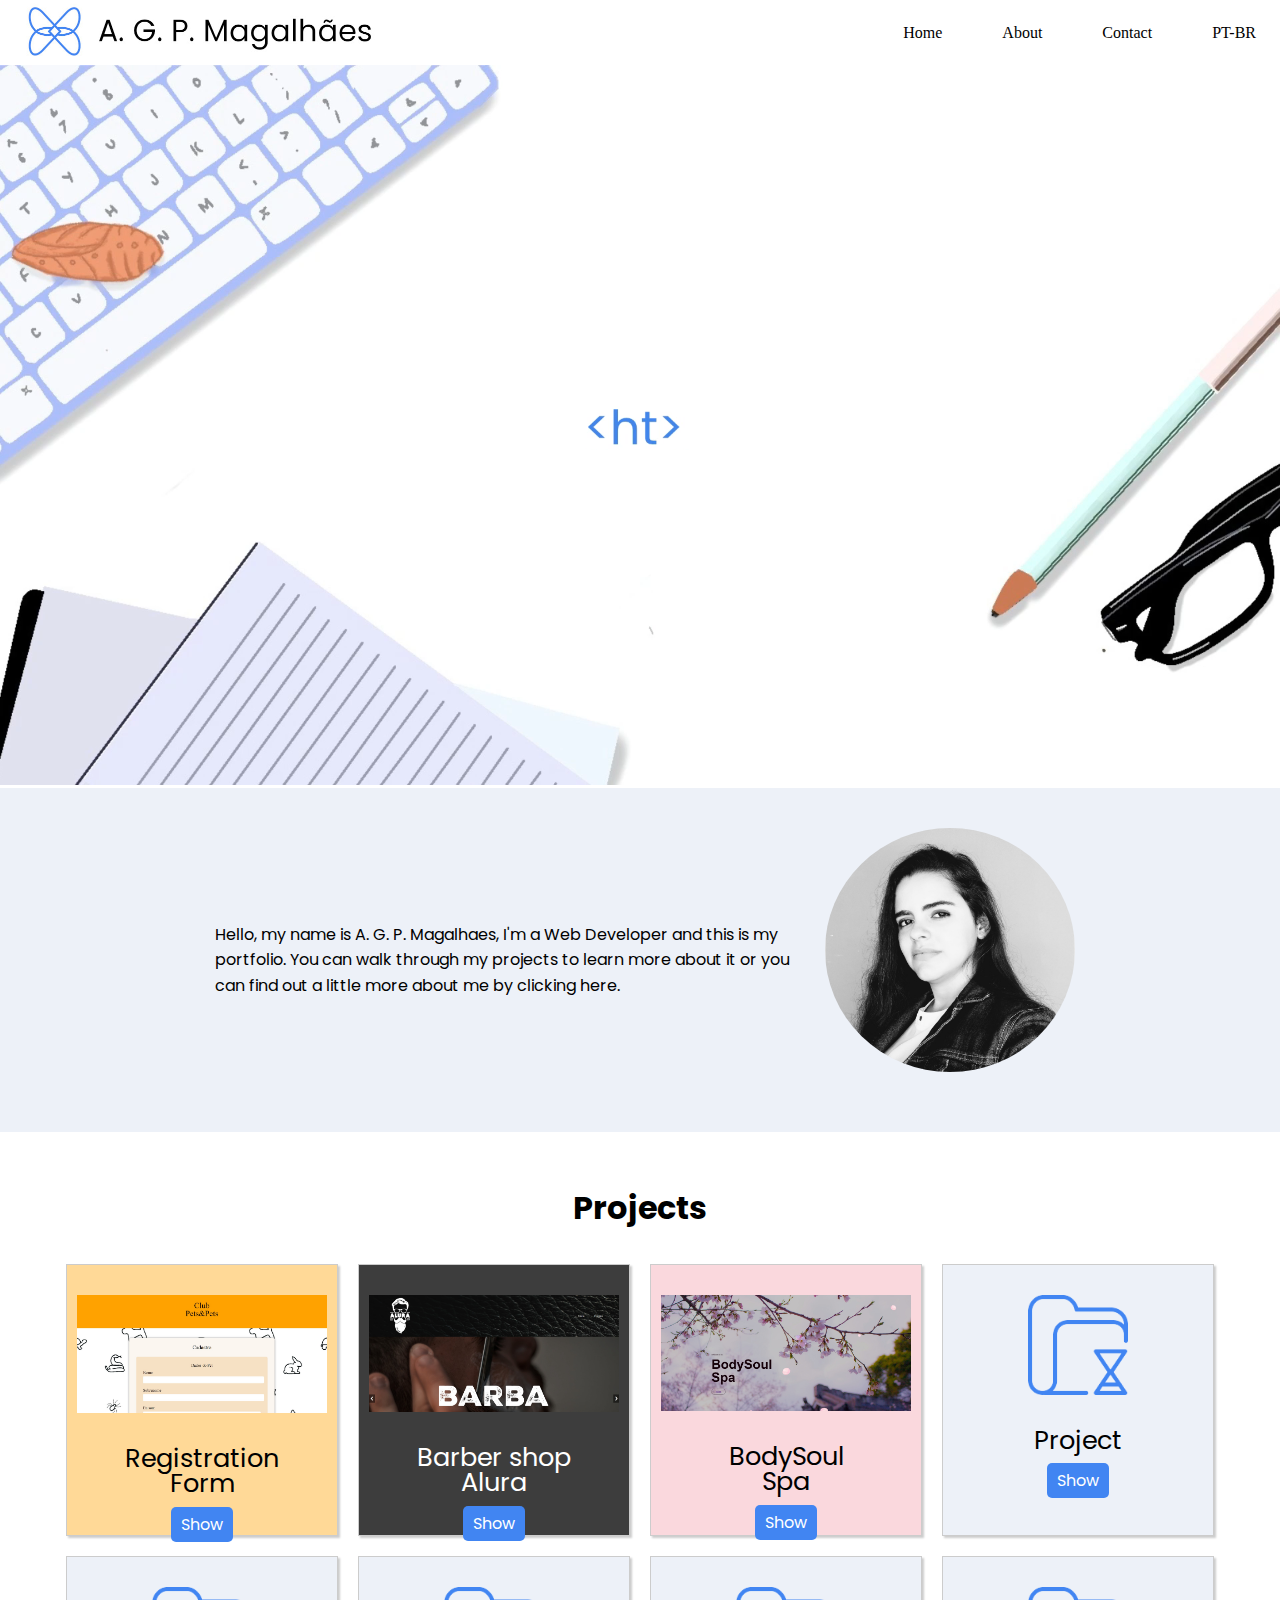
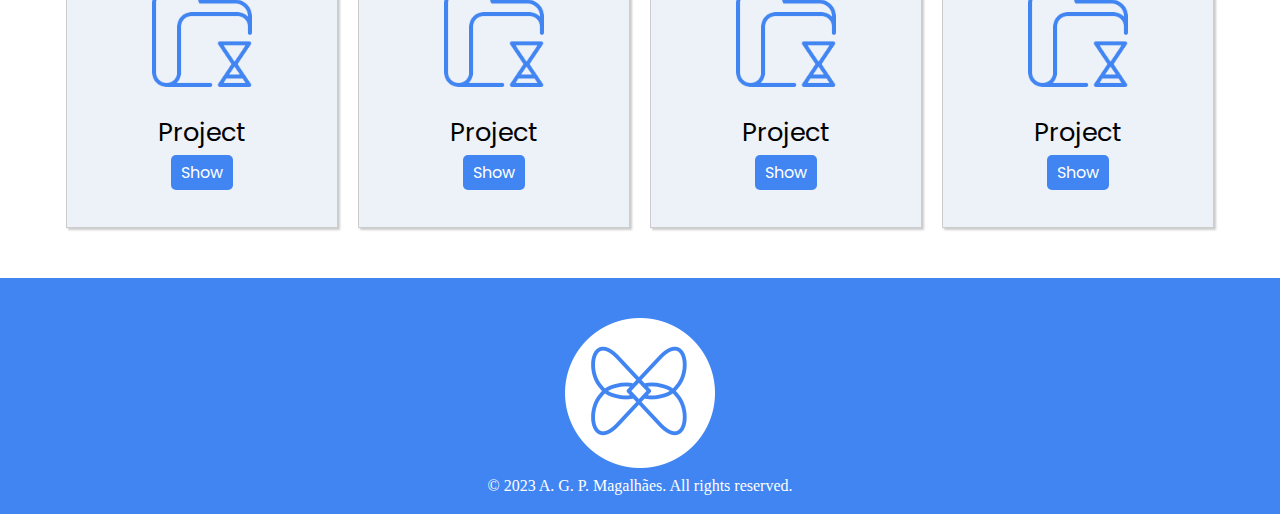
<file: index.html>
<!DOCTYPE html>
<html lang="en">
<head>
    <meta charset="UTF-8">
    <meta http-equiv="X-UA-Compatible" content="IE=edge">
    <meta name="viewport" content="width=device-width, initial-scale=1.0">
    <title>A. G. P. Magalhaes</title>
    <link rel="stylesheet" href="reset.css">
    <link rel="stylesheet" href="style.css">
    <link rel="preconnect" href="https://fonts.googleapis.com">
    <link rel="preconnect" href="https://fonts.gstatic.com" crossorigin>
    <link href="https://fonts.googleapis.com/css2?family=Poppins&display=swap" rel="stylesheet">
</head>
<body>

    <header>
        <nav class="navbar">

            <a href="index.html"><img src="logo_mais_nome.jpg" alt="logo showing a blue butterfly." class="nav-branding"></a>

            <ul class="nav-menu">
                <li class="nav-item">
                    <a href="index.html" class="nav-link">Home</a>
                </li>
                <li class="nav-item">
                    <a href="about.html" class="nav-link">About</a>
                </li>
                <li class="nav-item">
                    <a href="contact.html" class="nav-link">Contact</a>
                </li>
                <li class="nav-item">
                    <a href="inicio.html" class="nav-link">PT-BR</a>
                </li>
            </ul>

            <div class="hamburger">
                <span class="bar"></span>
                <span class="bar"></span>
                <span class="bar"></span>
            </div>

        </nav>
    </header>

    <section>
        <video autoplay muted class="banner">
            <source src="logo_video.mp4" type="video/mp4">
        </video>
    </section>

    <section class="presentation">

        <p>Hello, my name is A. G. P. Magalhaes, I'm a Web Developer and this is my portfolio. You can walk through my projects to learn more about it or you can find out a little more about me by <a href="">clicking here</a>.</p>
        <img src="foto_perfil.jpg" alt="a photograph of A. G. P. Magalhaes, a latin girl with a long black hair, white skin">

    </section>

    <main>

        <h2>Projects</h2>

        <div class="projects">
            <ul class="projects-list">
                <li class="item" id="formCad-caixa">
                    <img src="petsepets.jpg" alt="project thumbnail" id="formCad">
                    <h3>Registration<br>Form</h3>
                    <button><a href="formCadEn.html">Show</a></button>
                </li>
                <li class="item" id="barbearia-caixa">
                    <img src="miniatura-barbearia.jpg" alt="project thumbnail" id="barbearia">
                    <h3>Barber shop<br>Alura</h3>
                    <button><a href="barbearia.html">Show</a></button>
                </li>
                <li class="item" id="bodysoul-caixa">
                    <img src="miniatura-BodySoul.jpg" alt="project thumbnail" id="bodysoul">
                    <h3>BodySoul <br> Spa</h3>
                    <button><a href="bodysoulEN.html">Show</a></button>
                </li>
                <li class="item">
                    <img src="icon_folderblue.png" alt="a blue folder">
                    <h3>Project</h3>
                    <button>Show</button>
                </li>
                <li class="item">
                    <img src="icon_folderblue.png" alt="a blue folder">
                    <h3>Project</h3>
                    <button>Show</button>
                </li>
                <li class="item">
                    <img src="icon_folderblue.png" alt="a blue folder">
                    <h3>Project</h3>
                    <button>Show</button>
                </li>
                <li class="item">
                    <img src="icon_folderblue.png" alt="a blue folder">
                    <h3>Project</h3>
                    <button>Show</button>
                </li>
                <li class="item">
                    <img src="icon_folderblue.png" alt="a blue folder">
                    <h3>Project</h3>
                    <button>Show</button>
                </li>
            </ul>

        </div>

    </main>

    <footer>
        <img src="Logo web_pequeno.png" alt="a blue butterfly" id="logo-footer">
        <p>&copy; 2023 A. G. P. Magalhães. All rights reserved.</p>
    </footer>

</body>

<script src="script.js"></script>

</html>
</file>
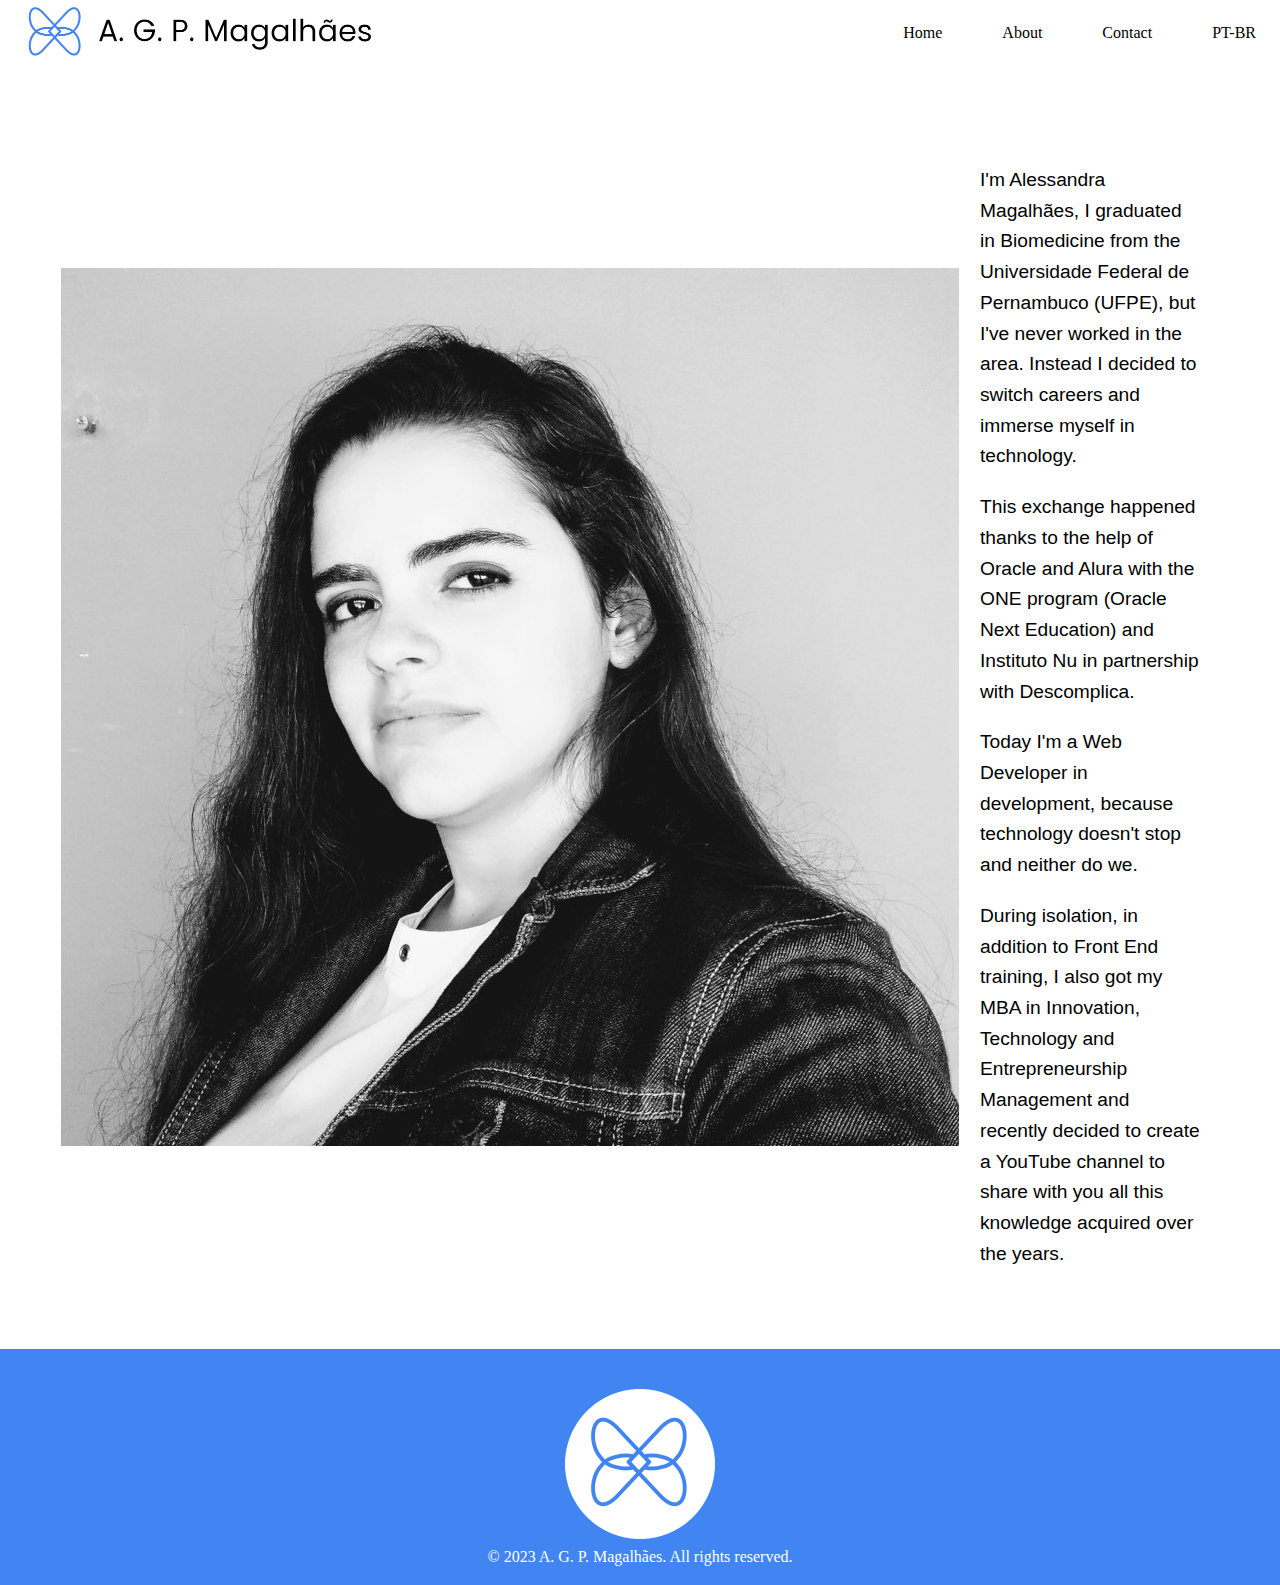
<file: about.html>
<!DOCTYPE html>
<html lang="en">
<head>
    <meta charset="UTF-8">
    <meta http-equiv="X-UA-Compatible" content="IE=edge">
    <meta name="viewport" content="width=device-width, initial-scale=1.0">
    <title>A. G. P. Magalhaes</title>
    <link rel="stylesheet" href="reset.css">
    <link rel="stylesheet" href="style.css">
</head>
<body>

    <header>
        <nav class="navbar">

            <a href="index.html"><img src="logo_mais_nome.jpg" alt="logo showing a blue butterfly." class="nav-branding"></a>

            <ul class="nav-menu">
                <li class="nav-item">
                    <a href="index.html" class="nav-link">Home</a>
                </li>
                <li class="nav-item">
                    <a href="about.html" class="nav-link">About</a>
                </li>
                <li class="nav-item">
                    <a href="contact.html" class="nav-link">Contact</a>
                </li>
                <li class="nav-item">
                    <a href="inicio.html" class="nav-link">PT-BR</a>
                </li>
            </ul>

            <div class="hamburger">
                <span class="bar"></span>
                <span class="bar"></span>
                <span class="bar"></span>
            </div>

        </nav>
    </header>

    <section class="about">

        <img class="about-perfil" src="foto_perfil.jpg" alt="a photograph of A. G. P. Magalhaes, a latin girl with a long black hair, white skin">

        
        <div class="about-paragraph">
            <p>I'm Alessandra Magalhães, I graduated in Biomedicine from the Universidade Federal de Pernambuco (UFPE), but I've never worked in the area. Instead I decided to switch careers and immerse myself in technology.</p>
            <p>This exchange happened thanks to the help of Oracle and Alura with the ONE program (Oracle Next Education) and Instituto Nu in partnership with Descomplica.</p>
            <p>Today I'm a Web Developer in development, because technology doesn't stop and neither do we.</p>
            <p>During isolation, in addition to Front End training, I also got my MBA in Innovation, Technology and Entrepreneurship Management and recently decided to create a YouTube channel to share with you all this knowledge acquired over the years.</p>
        </div>  
            

    </section>

    <footer>
        <img src="Logo web_pequeno.png" alt="a blue butterfly" id="logo-footer">
        <p>&copy; 2023 A. G. P. Magalhães. All rights reserved.</p>
    </footer>

</body>

<script src="script.js"></script>

</html>
</file>
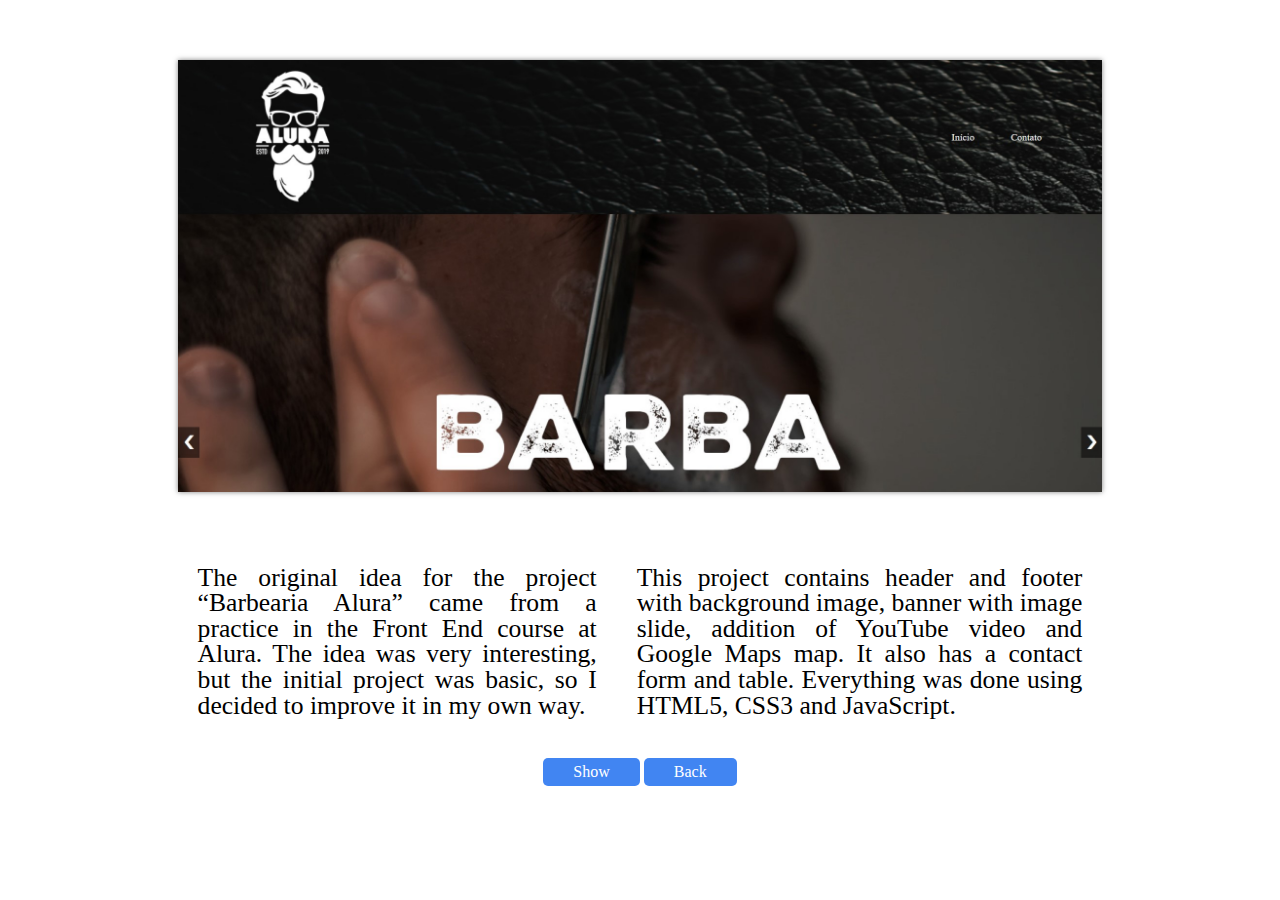
<file: barbearia.html>
<!DOCTYPE html>
<html lang="en">
<head>
    <meta charset="UTF-8">
    <meta http-equiv="X-UA-Compatible" content="IE=edge">
    <meta name="viewport" content="width=device-width, initial-scale=1.0">
    <title>Barbearia Alura</title>
    <link rel="stylesheet" href="reset.css">
    <link rel="stylesheet" href="style-projects.css">

</head>
<body>

    <div class="container">
        <h1><img src="miniatura-barbearia.jpg" alt=""></h1>
    </div>
    
    <main class="container-coment">
        <div class="coment">
            <p>The original idea for the project “Barbearia Alura” came from a practice in the Front End course at Alura. The idea was very interesting, but the initial project was basic, so I decided to improve it in my own way.</p>
            <p>This project contains header and footer with background image, banner with image slide, addition of YouTube video and Google Maps map. It also has a contact form and table. Everything was done using HTML5, CSS3 and JavaScript.</p>
        </div>

        <button><a href="https://agpmagalhaes.github.io/barbearia/" target="_blank">Show</a></button>

        <button><a href="index.html">Back</a></button>

    </main>
</body>
</html>
</file>
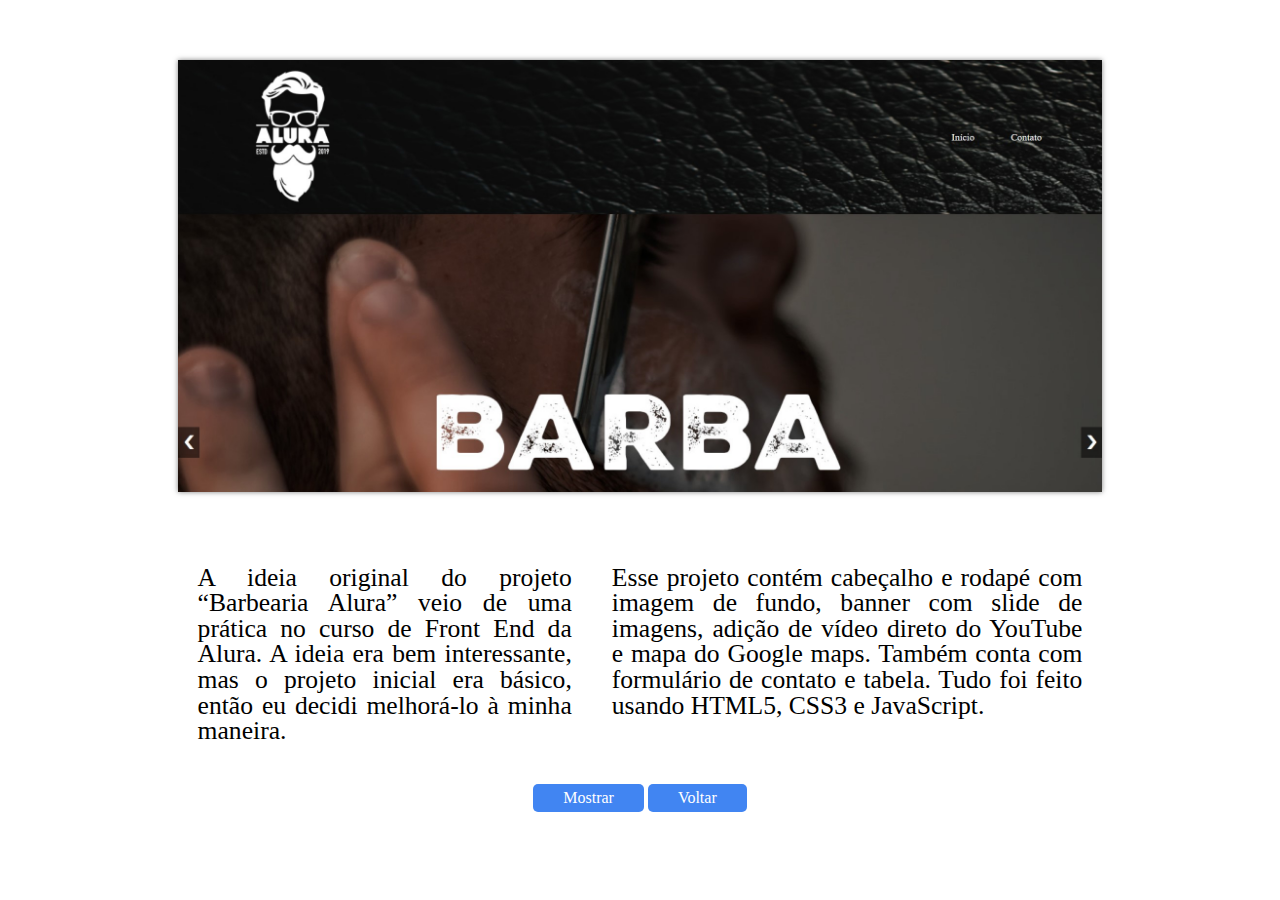
<file: barbeariaPT.html>
<!DOCTYPE html>
<html lang="pt-br">
<head>
    <meta charset="UTF-8">
    <meta http-equiv="X-UA-Compatible" content="IE=edge">
    <meta name="viewport" content="width=device-width, initial-scale=1.0">
    <title>Barbearia Alura</title>
    <link rel="stylesheet" href="reset.css">
    <link rel="stylesheet" href="style-projects.css">

</head>
<body>

    <div class="container">
        <h1><img src="miniatura-barbearia.jpg" alt=""></h1>
    </div>
    
    <main class="container-coment">
        <div class="coment">
            <p>A ideia original do projeto “Barbearia Alura” veio de uma prática no curso de Front End da Alura. A ideia era bem interessante, mas o projeto inicial era básico, então eu decidi melhorá-lo à minha maneira.</p>
            <p>Esse projeto contém cabeçalho e rodapé com imagem de fundo, banner com slide de imagens, adição de vídeo direto do YouTube e mapa do Google maps. Também conta com formulário de contato e tabela. Tudo foi feito usando HTML5, CSS3 e JavaScript.</p>
        </div>

        <button><a href="https://agpmagalhaes.github.io/barbearia/" target="_blank">Mostrar</a></button>

        <button><a href="inicio.html">Voltar</a></button>

    </main>
</body>
</html>
</file>
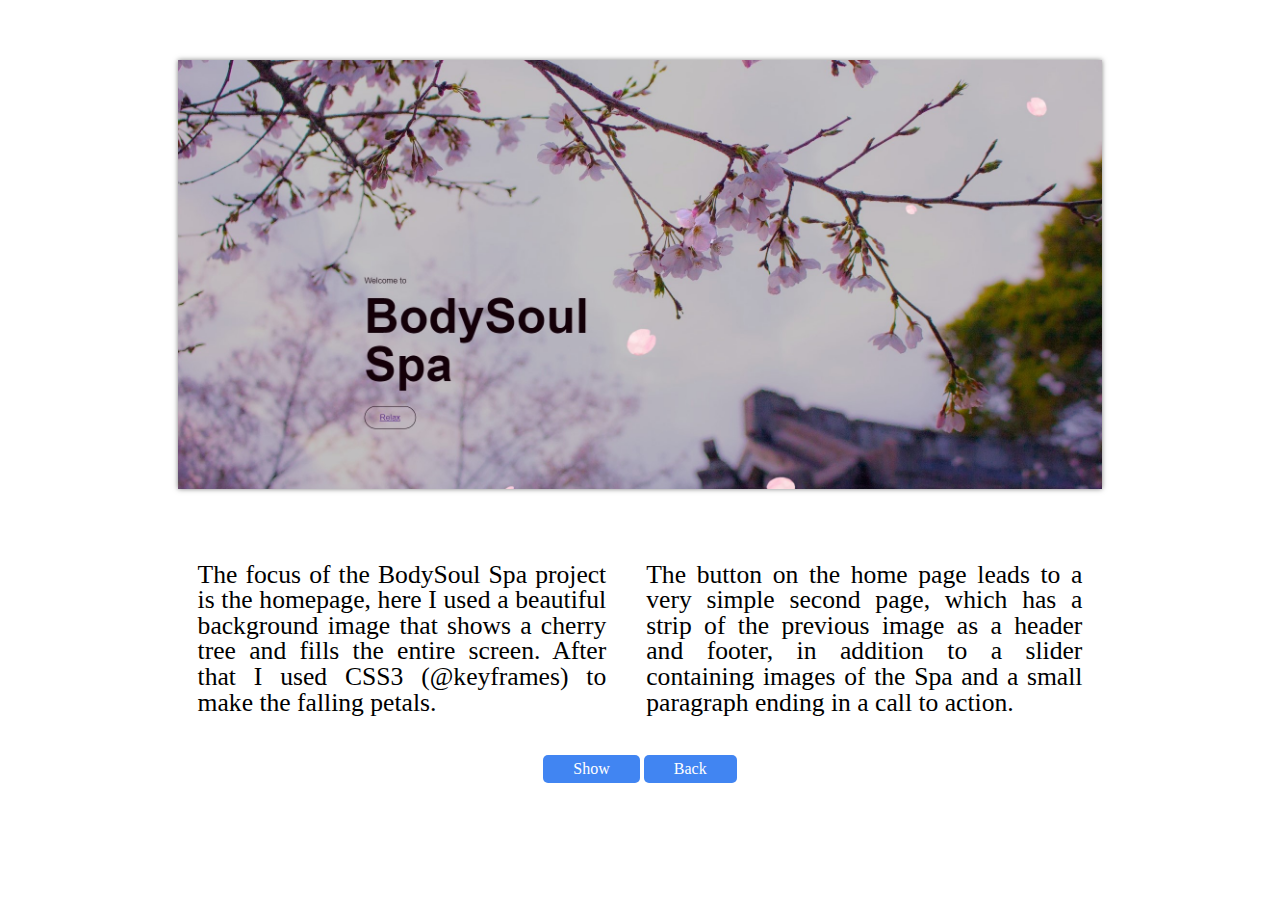
<file: bodysoulEN.html>
<!DOCTYPE html>
<html lang="en">
<head>
    <meta charset="UTF-8">
    <meta http-equiv="X-UA-Compatible" content="IE=edge">
    <meta name="viewport" content="width=device-width, initial-scale=1.0">
    <title>BodySoul Spa</title>
    <link rel="stylesheet" href="reset.css">
    <link rel="stylesheet" href="style-projects.css">

</head>
<body>

    <div class="container">
        <h1><img src="miniatura-BodySoul.jpg"></h1>
    </div>
    
    <main class="container-coment">
        <div class="coment">
            <p>The focus of the BodySoul Spa project is the homepage, here I used a beautiful background image that shows a cherry tree and fills the entire screen. After that I used CSS3 (@keyframes) to make the falling petals. </p>
            <p>The button on the home page leads to a very simple second page, which has a strip of the previous image as a header and footer, in addition to a slider containing images of the Spa and a small paragraph ending in a call to action.</p>
        </div>

        <button><a href="https://agpmagalhaes.github.io/cssanimated/" target="_blank">Show</a></button>

        <button><a href="index.html">Back</a></button>

    </main>
</body>
</html>
</file>
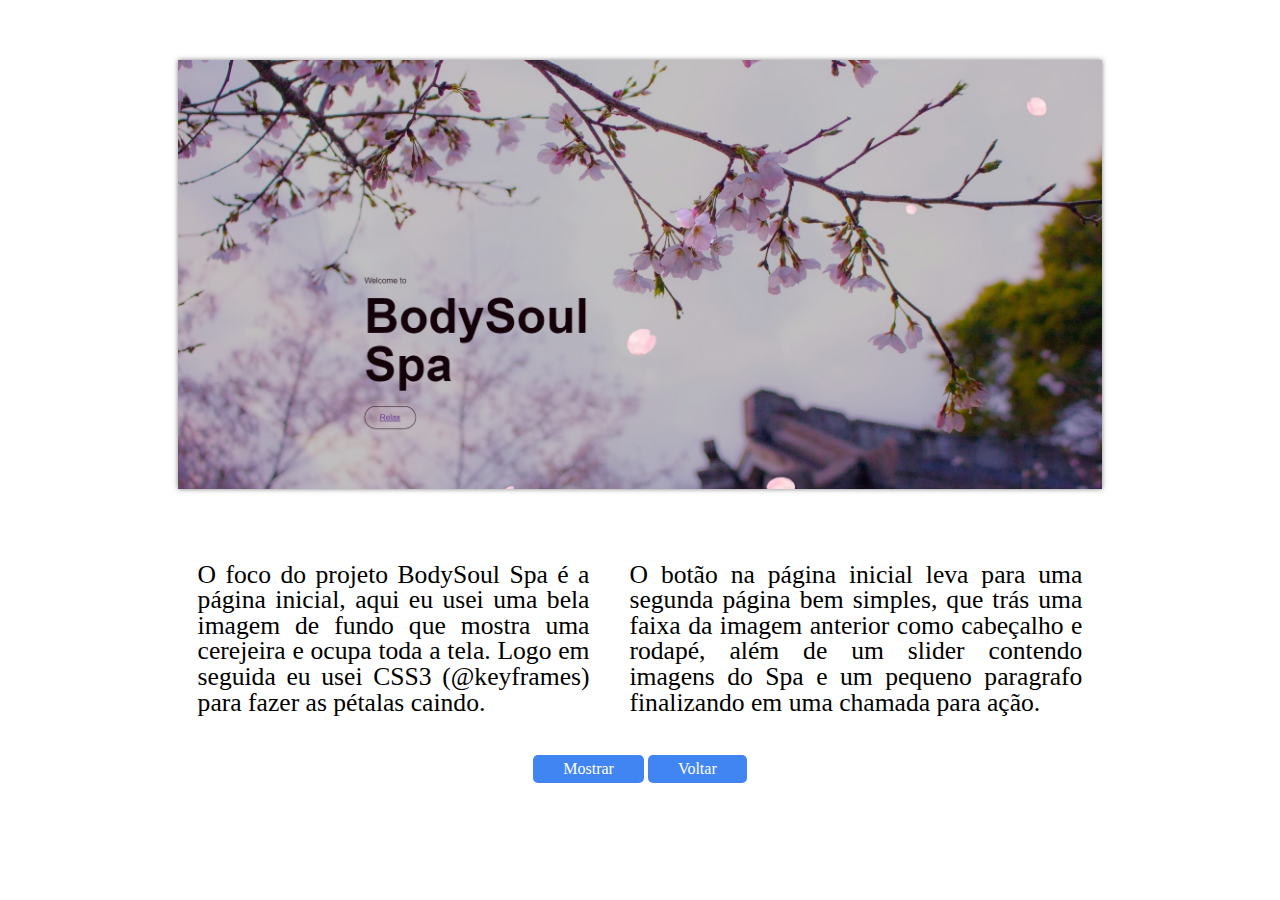
<file: bodysoulPT.html>
<!DOCTYPE html>
<html lang="pt-br">
<head>
    <meta charset="UTF-8">
    <meta http-equiv="X-UA-Compatible" content="IE=edge">
    <meta name="viewport" content="width=device-width, initial-scale=1.0">
    <title>Formulário de Cadastro</title>
    <link rel="stylesheet" href="reset.css">
    <link rel="stylesheet" href="style-projects.css">

</head>
<body>

    <div class="container">
        <h1><img src="miniatura-BodySoul.jpg" alt=""></h1>
    </div>
    
    <main class="container-coment">
        <div class="coment">
            <p>O foco do projeto BodySoul Spa é a página inicial, aqui eu usei uma bela imagem de fundo que mostra uma cerejeira e ocupa toda a tela. Logo em seguida eu usei CSS3 (@keyframes) para fazer as pétalas caindo.</p>
            <p>O botão na página inicial leva para uma segunda página bem simples, que trás uma faixa da imagem anterior como cabeçalho e rodapé, além de um slider contendo imagens do Spa e um pequeno paragrafo finalizando em uma chamada para ação.</p>
        </div>

        <button><a href="https://agpmagalhaes.github.io/cssanimated/index.html" target="_blank">Mostrar</a></button>

        <button><a href="inicio.html">Voltar</a></button>

    </main>
</body>
</html>
</file>
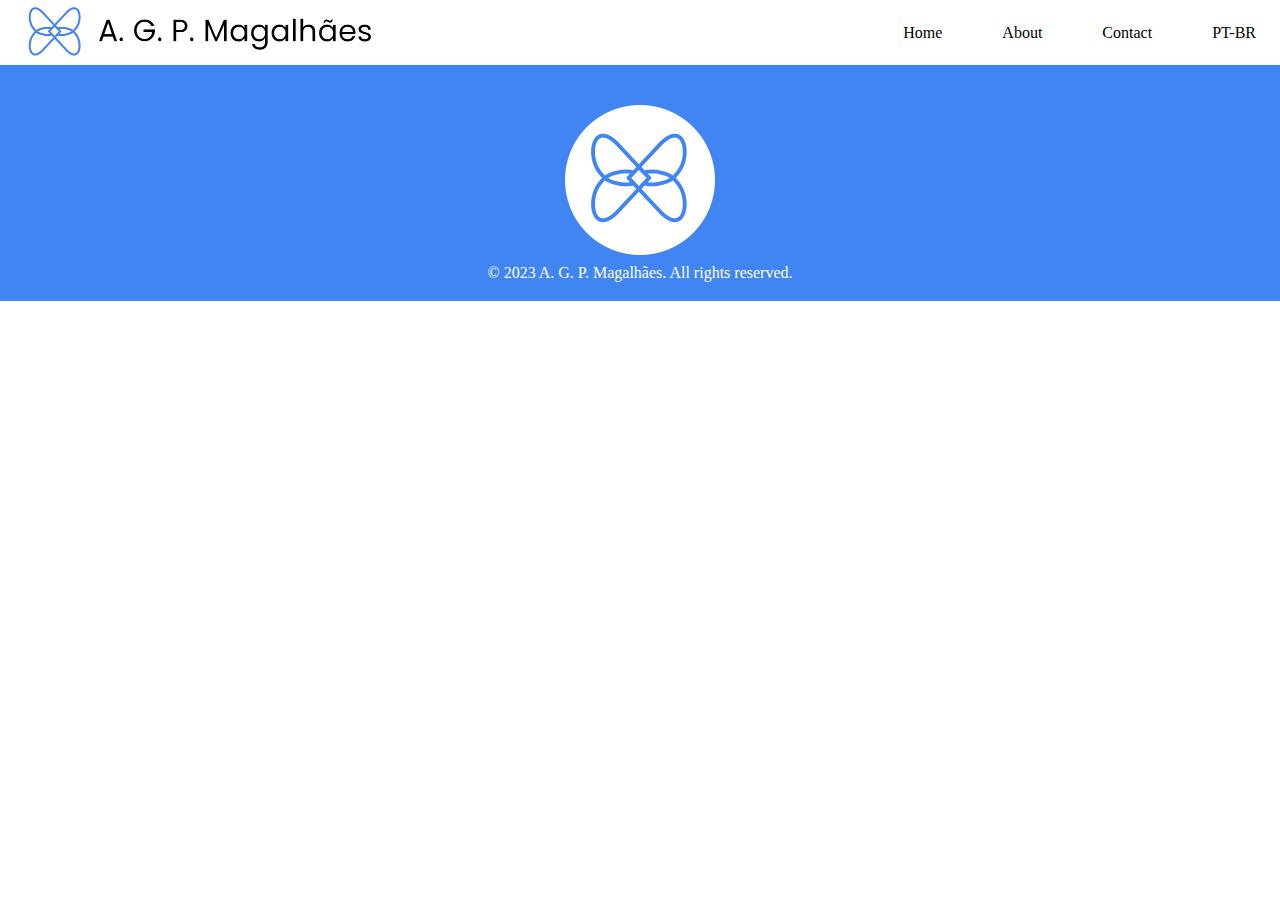
<file: contact.html>
<!DOCTYPE html>
<html lang="en">
<head>
    <meta charset="UTF-8">
    <meta http-equiv="X-UA-Compatible" content="IE=edge">
    <meta name="viewport" content="width=device-width, initial-scale=1.0">
    <title>A. G. P. Magalhaes</title>
    <link rel="stylesheet" href="reset.css">
    <link rel="stylesheet" href="style.css">
</head>
<body>

    <header>
        <nav class="navbar">

            <a href="index.html"><img src="logo_mais_nome.jpg" alt="logo showing a blue butterfly." class="nav-branding"></a>

            <ul class="nav-menu">
                <li class="nav-item">
                    <a href="index.html" class="nav-link">Home</a>
                </li>
                <li class="nav-item">
                    <a href="about.html" class="nav-link">About</a>
                </li>
                <li class="nav-item">
                    <a href="contact.html" class="nav-link">Contact</a>
                </li>
                <li class="nav-item">
                    <a href="inicio.html" class="nav-link">PT-BR</a>
                </li>
            </ul>

            <div class="hamburger">
                <span class="bar"></span>
                <span class="bar"></span>
                <span class="bar"></span>
            </div>

        </nav>
    </header>


    <footer>
        <img src="Logo web_pequeno.png" alt="a blue butterfly" id="logo-footer">
        <p>&copy; 2023 A. G. P. Magalhães. All rights reserved.</p>
    </footer>

</body>

<script src="script.js"></script>

</html>
</file>
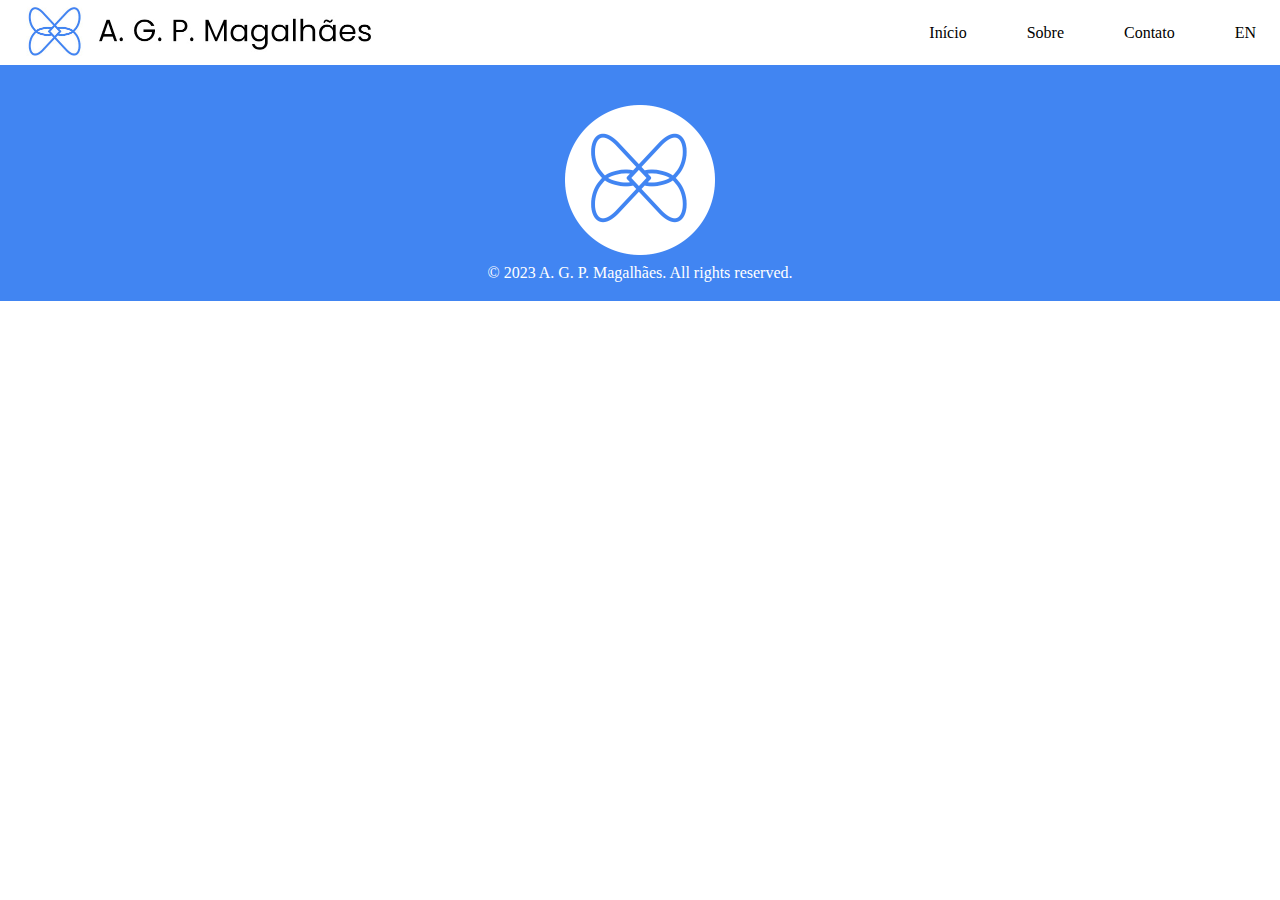
<file: contato.html>
<!DOCTYPE html>
<html lang="PT-BR">
<head>
    <meta charset="UTF-8">
    <meta http-equiv="X-UA-Compatible" content="IE=edge">
    <meta name="viewport" content="width=device-width, initial-scale=1.0">
    <title>A. G. P. Magalhães</title>
    <link rel="stylesheet" href="reset.css">
    <link rel="stylesheet" href="style.css">
</head>
<body>

    <header>
        <nav class="navbar">

            <a href="inicio.html"><img src="logo_mais_nome.jpg" alt="logo mostrando uma borboleta azul." class="nav-branding"></a>

            <ul class="nav-menu">
                <li class="nav-item">
                    <a href="inicio.html" class="nav-link">Início</a>
                </li>
                <li class="nav-item">
                    <a href="sobre.html" class="nav-link">Sobre</a>
                </li>
                <li class="nav-item">
                    <a href="contato.html" class="nav-link">Contato</a>
                </li>
                <li class="nav-item">
                    <a href="index.html" class="nav-link">EN</a>
                </li>
            </ul>

            <div class="hamburger">
                <span class="bar"></span>
                <span class="bar"></span>
                <span class="bar"></span>
            </div>

        </nav>
    </header>


    <footer>
        <img src="Logo web_pequeno.png" alt="a blue butterfly" id="logo-footer">
        <p>&copy; 2023 A. G. P. Magalhães. All rights reserved.</p>
    </footer>

</body>

<script src="script.js"></script>

</html>
</file>
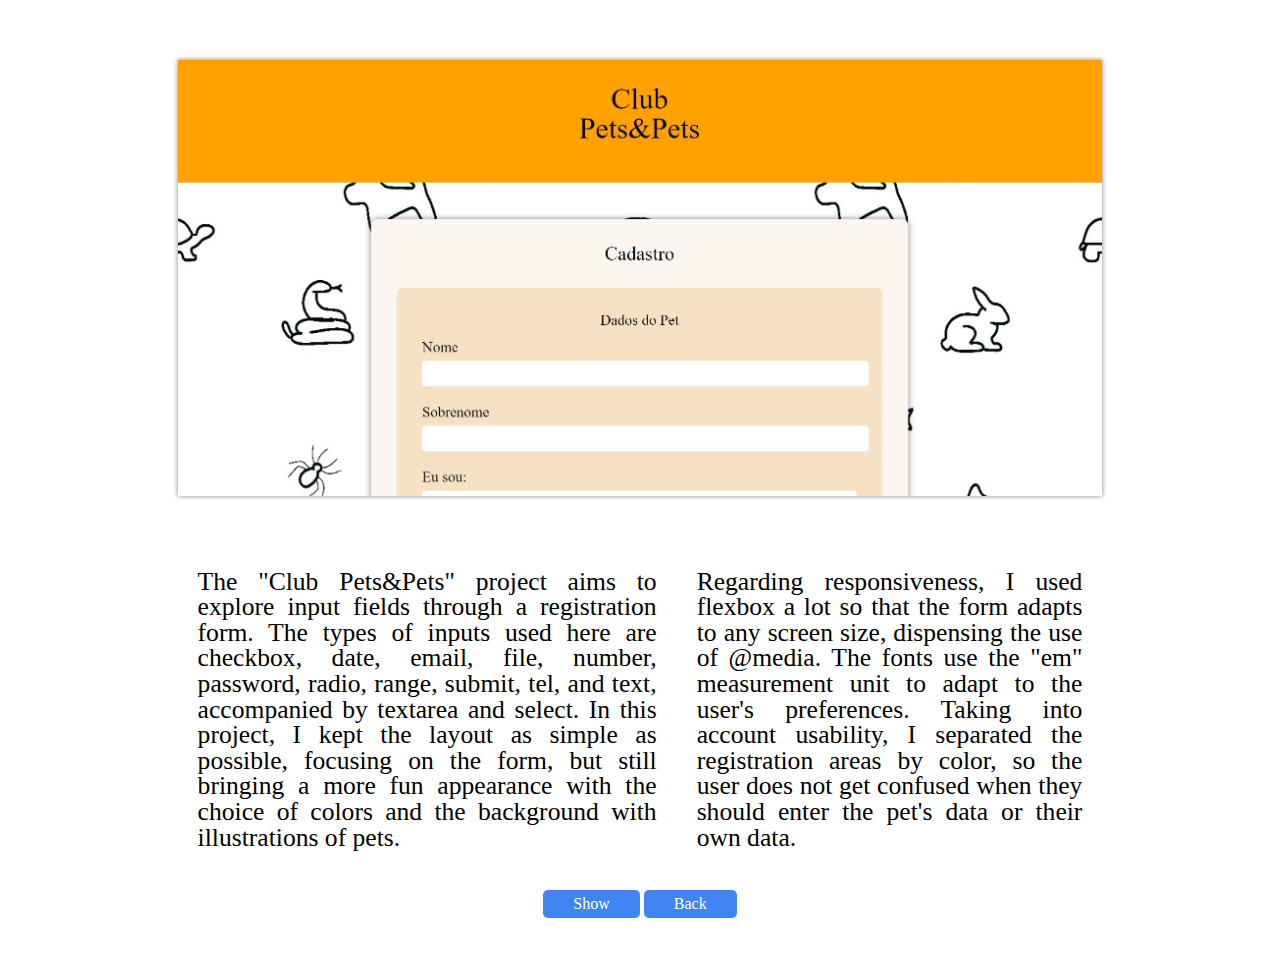
<file: formCadEn.html>
<!DOCTYPE html>
<html lang="en">
<head>
    <meta charset="UTF-8">
    <meta http-equiv="X-UA-Compatible" content="IE=edge">
    <meta name="viewport" content="width=device-width, initial-scale=1.0">
    <title>Registration Form</title>
    <link rel="stylesheet" href="reset.css">
    <link rel="stylesheet" href="style-projects.css">

</head>
<body>

    <div class="container">
        <h1><img src="petsepets.jpg" alt=""></h1>
    </div>
    
    <main class="container-coment">
        <div class="coment">
            <p>The "Club Pets&Pets" project aims to explore input fields through a registration form. The types of inputs used here are checkbox, date, email, file, number, password, radio, range, submit, tel, and text, accompanied by textarea and select. In this project, I kept the layout as simple as possible, focusing on the form, but still bringing a more fun appearance with the choice of colors and the background with illustrations of pets.</p>
            <p>Regarding responsiveness, I used flexbox a lot so that the form adapts to any screen size, dispensing the use of @media. The fonts use the "em" measurement unit to adapt to the user's preferences. Taking into account usability, I separated the registration areas by color, so the user does not get confused when they should enter the pet's data or their own data.</p>
        </div>

        <button><a href="https://agpmagalhaes.github.io/formularioCadastro/" target="_blank">Show</a></button>

        <button><a href="index.html">Back</a></button>

    </main>
</body>
</html>
</file>
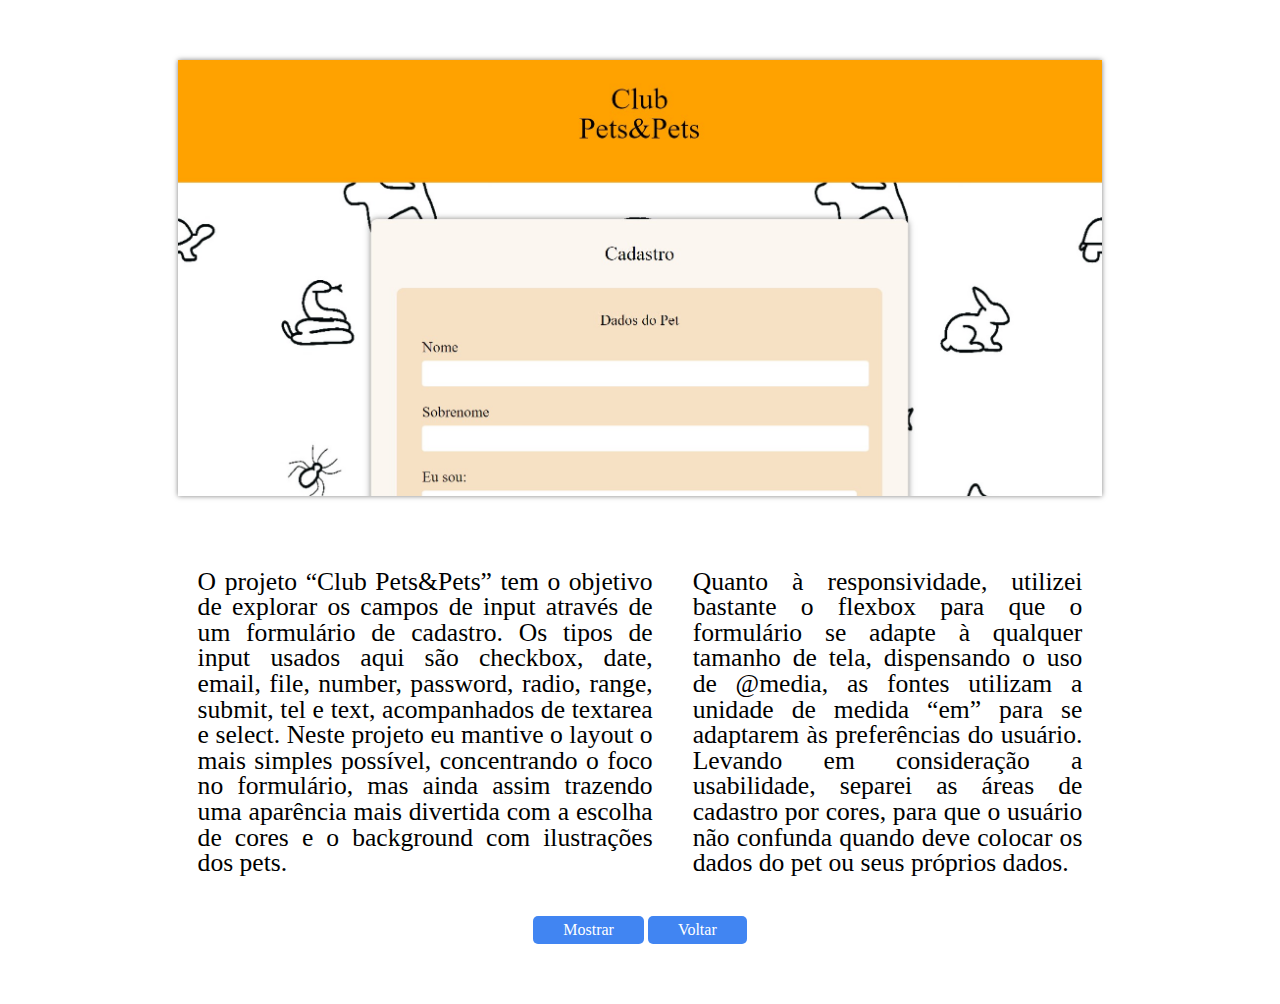
<file: formCadPt.html>
<!DOCTYPE html>
<html lang="pt-br">
<head>
    <meta charset="UTF-8">
    <meta http-equiv="X-UA-Compatible" content="IE=edge">
    <meta name="viewport" content="width=device-width, initial-scale=1.0">
    <title>Formulário de Cadastro</title>
    <link rel="stylesheet" href="reset.css">
    <link rel="stylesheet" href="style-projects.css">

</head>
<body>

    <div class="container">
        <h1><img src="petsepets.jpg" alt=""></h1>
    </div>
    
    <main class="container-coment">
        <div class="coment">
            <p>O projeto “Club Pets&Pets” tem o objetivo de explorar os campos de input através de um formulário de cadastro. Os tipos de input usados aqui são checkbox, date, email, file, number, password, radio, range, submit, tel e text, acompanhados de textarea e select. Neste projeto eu mantive o layout o mais simples possível, concentrando o foco no formulário, mas ainda assim trazendo uma aparência mais divertida com a escolha de cores e o background com ilustrações dos pets.</p>
            <p>Quanto à responsividade, utilizei bastante o flexbox para que o formulário se adapte à qualquer tamanho de tela, dispensando o uso de @media, as fontes utilizam a unidade de medida “em” para se adaptarem às preferências do usuário. Levando em consideração a usabilidade, separei as áreas de cadastro por cores, para que o usuário não confunda quando deve colocar os dados do pet ou seus próprios dados.</p>
        </div>

        <button><a href="https://agpmagalhaes.github.io/formularioCadastro/" target="_blank">Mostrar</a></button>

        <button><a href="inicio.html">Voltar</a></button>

    </main>
</body>
</html>
</file>
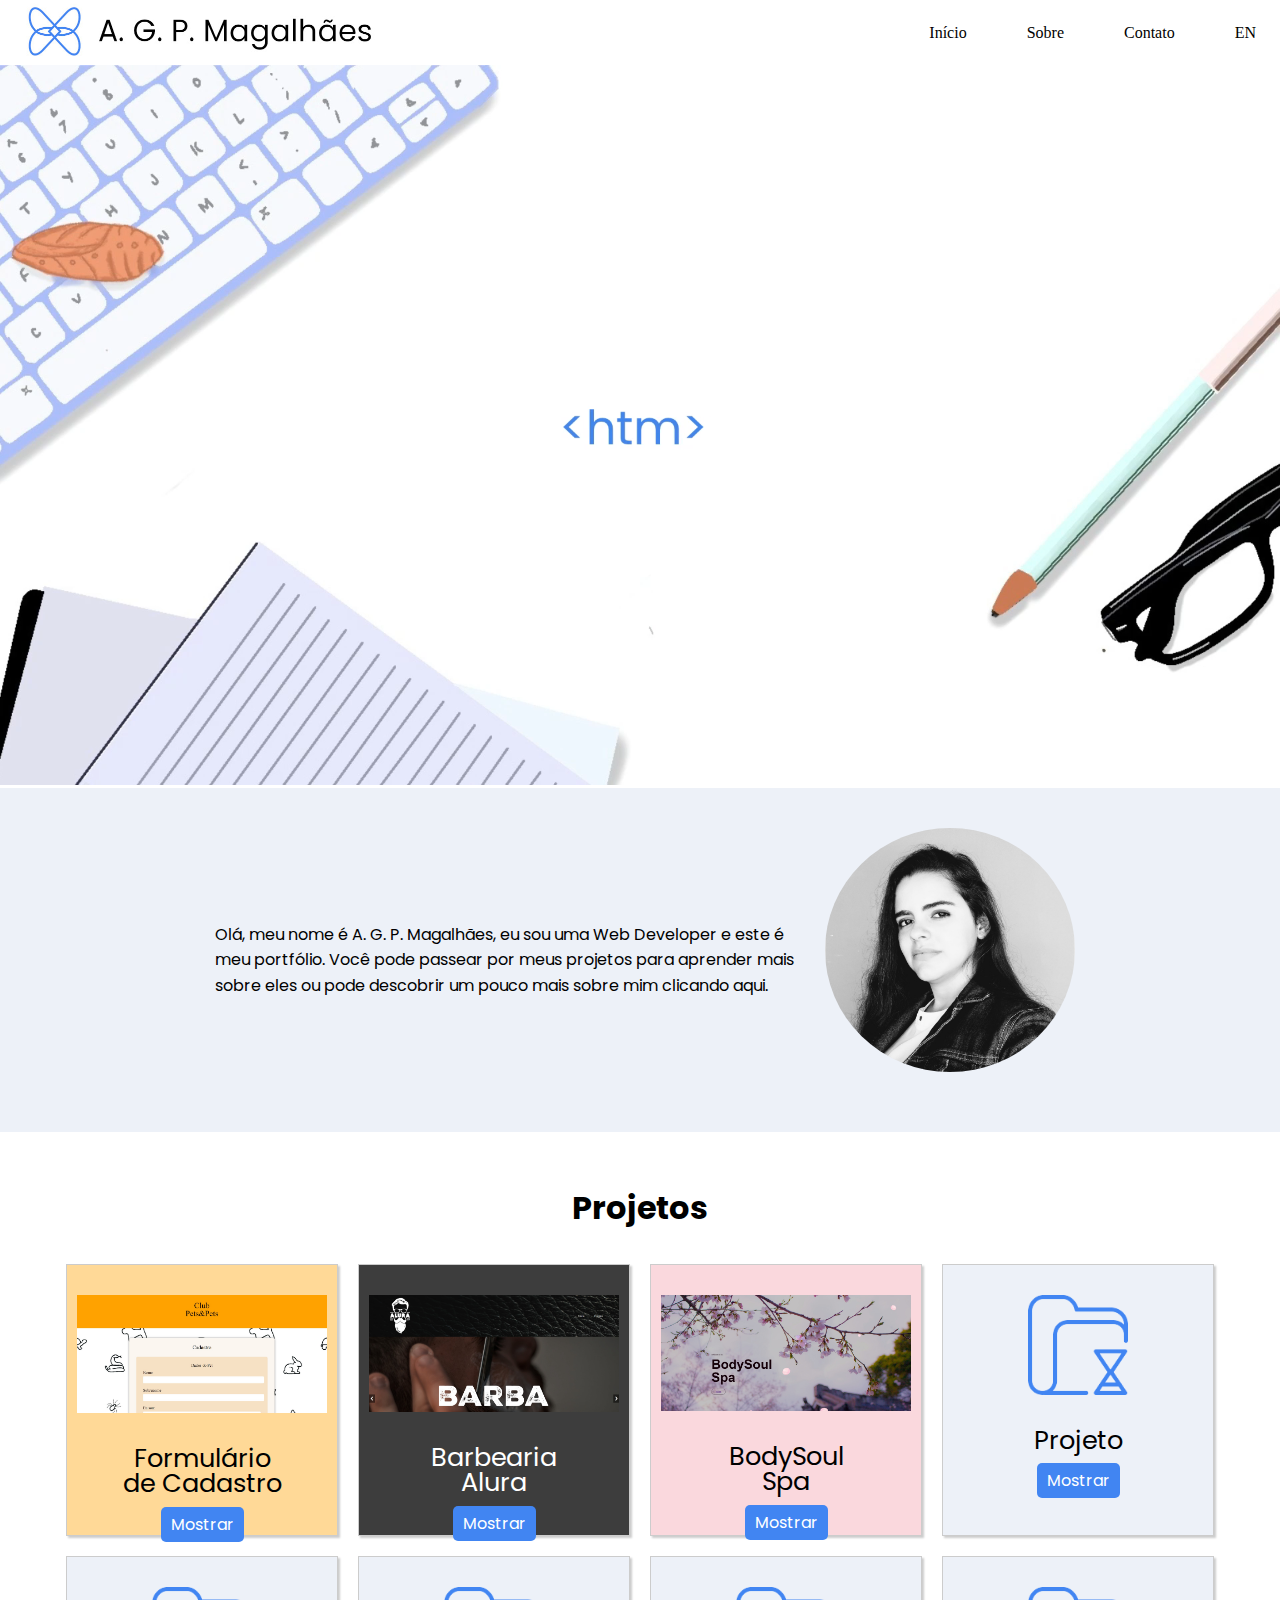
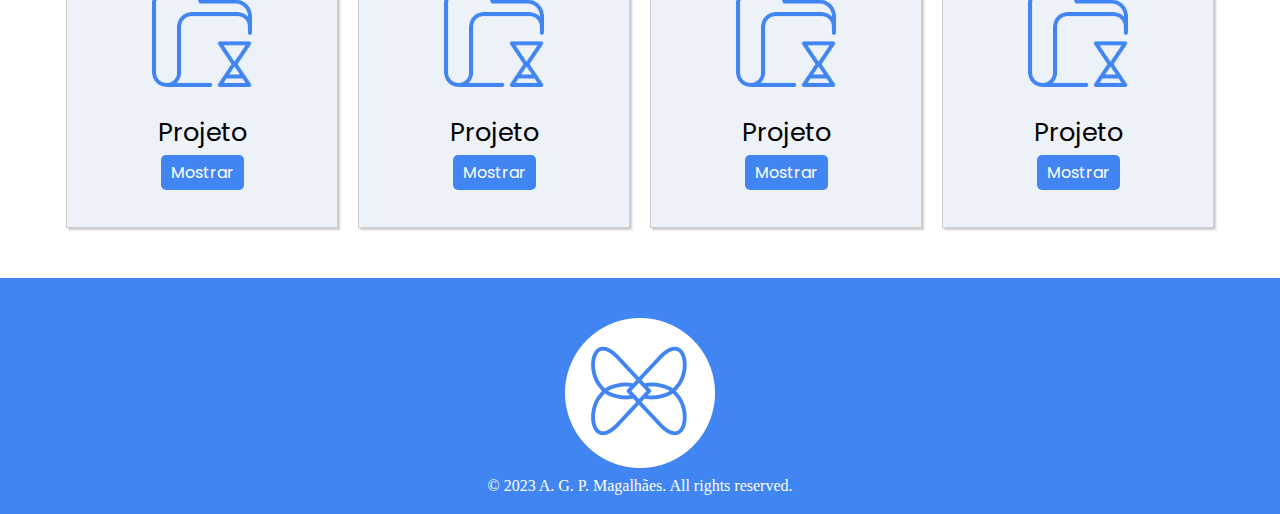
<file: inicio.html>
<!DOCTYPE html>
<html lang="PT-BR">
<head>
    <meta charset="UTF-8">
    <meta http-equiv="X-UA-Compatible" content="IE=edge">
    <meta name="viewport" content="width=device-width, initial-scale=1.0">
    <title>A. G. P. Magalhães</title>
    <link rel="stylesheet" href="reset.css">
    <link rel="stylesheet" href="style.css">
    <link rel="preconnect" href="https://fonts.googleapis.com">
    <link rel="preconnect" href="https://fonts.gstatic.com" crossorigin>
    <link href="https://fonts.googleapis.com/css2?family=Poppins&display=swap" rel="stylesheet">
</head>
<body>

    <header>
        <nav class="navbar">

            <a href="inicio.html"><img src="logo_mais_nome.jpg" alt="logo mostrando uma borboleta azul." class="nav-branding"></a>

            <ul class="nav-menu">
                <li class="nav-item">
                    <a href="inicio.html" class="nav-link">Início</a>
                </li>
                <li class="nav-item">
                    <a href="sobre.html" class="nav-link">Sobre</a>
                </li>
                <li class="nav-item">
                    <a href="contato.html" class="nav-link">Contato</a>
                </li>
                <li class="nav-item">
                    <a href="index.html" class="nav-link">EN</a>
                </li>
            </ul>

            <div class="hamburger">
                <span class="bar"></span>
                <span class="bar"></span>
                <span class="bar"></span>
            </div>

        </nav>
    </header>

    <section>
        <video autoplay muted class="banner">
            <source src="logo_video.mp4" type="video/mp4">
        </video>
    </section>

    <section class="presentation">

        <p>Olá, meu nome é A. G. P. Magalhães, eu sou uma Web Developer e este é meu portfólio. Você pode passear por meus projetos para aprender mais sobre eles ou pode descobrir um pouco mais sobre mim <a href="">clicando aqui</a>.</p>

        <img src="foto_perfil.jpg" alt="uma fotografia de A. G. P. Magalhaes, uma garota latina de cabelos escuros e pele clara.">

    </section>

    <main>

        <h2>Projetos</h2>

        <div class="projects">
            <ul class="projects-list">
                <li class="item" id="formCad-caixa">
                    <img src="petsepets.jpg" alt="miniatura do projeto" id="formCad">
                    <h3>Formulário<br>de Cadastro</h3>
                    <button><a href="formCadPt.html">Mostrar</a></button>
                </li>
                <li class="item" id="barbearia-caixa">
                    <img src="miniatura-barbearia.jpg" alt="project thumbnail" id="barbearia">
                    <h3>Barbearia<br>Alura</h3>
                    <button><a href="barbearia.html">Mostrar</a></button>
                </li>
                <li class="item" id="bodysoul-caixa">
                    <img src="miniatura-BodySoul.jpg" alt="project thumbnail" id="bodysoul">
                    <h3>BodySoul <br> Spa</h3>
                    <button><a href="bodysoulPT.html">Mostrar</a></button>
                </li>
                <li class="item">
                    <img src="icon_folderblue.png" alt="a blue folder">
                    <h3>Projeto</h3>
                    <button>Mostrar</button>
                </li>
                <li class="item">
                    <img src="icon_folderblue.png" alt="a blue folder">
                    <h3>Projeto</h3>
                    <button>Mostrar</button>
                </li>
                <li class="item">
                    <img src="icon_folderblue.png" alt="a blue folder">
                    <h3>Projeto</h3>
                    <button>Mostrar</button>
                </li>
                <li class="item">
                    <img src="icon_folderblue.png" alt="a blue folder">
                    <h3>Projeto</h3>
                    <button>Mostrar</button>
                </li>
                <li class="item">
                    <img src="icon_folderblue.png" alt="a blue folder">
                    <h3>Projeto</h3>
                    <button>Mostrar</button>
                </li>
                
            </ul>

        </div>

    </main>

    <footer>
        <img src="Logo web_pequeno.png" alt="a blue butterfly" id="logo-footer">
        <p>&copy; 2023 A. G. P. Magalhães. All rights reserved.</p>
    </footer>

</body>

<script src="script.js"></script>

</html>
</file>
<file: style.css>
.navbar{
    min-height: 65px;
    display: flex;
    justify-content: space-between;
    align-items: center;
    padding: 0 24px;
}

.nav-menu{
    display: flex;
    justify-content: space-between;
    align-items: center;
    gap: 60px;
}

.nav-branding{
    width: 50%;
}

.nav-link{
    transition: 0.5s ease;
}

.nav-link:hover{
    color: #4185f2;
}

.hamburger{
    display: none;
    cursor: pointer;
}

.bar{
    display: block;
    width: 25px;
    height: 3px;
    margin: 5px auto;
    -webkit-transition: all 0.3s ease-in-out;
    transition: all 0.3s ease-in-out;
    background-color: rgb(0, 0, 0);
}

@media(max-width:768px){
    .hamburger{
        display: block;
    }

    .hamburger.active .bar:nth-child(2){
        opacity: 0;
    }

    .hamburger.active .bar:nth-child(1){
        transform: translateY(8px) rotate(45deg);
    }

    .hamburger.active .bar:nth-child(3){
        transform: translateY(-8px) rotate(-45deg);
    }

    .nav-menu{
        position: fixed;
        left: -100%;
        top: 70px;
        gap: 0;
        flex-direction: column;
        background-color: #ffffff;
        width: 100%;
        text-align: center;
        transition: 0.3s;
    }

    .nav-item{
        margin: 16px 0;
    }

    .nav-menu.active{
        left: 0;
    }

    .nav-branding{
        width: 75%
    }
}

.banner{
    width: 100%;
}

.presentation{
    padding: 40px;
    display: flex;
    flex-direction: row;
    justify-content: center;
    align-items: center;
    background-color: #edf1f8;
}

.presentation p{
    width: 50%;
    padding: 10px;
    font-family: 'Poppins', sans-serif;
    line-height: 1.6em;
}

.presentation img{
    max-width: 250px;
    margin-right: 0;
    margin-bottom: 20px;
    border-radius: 50%;
}

@media (max-width:768px){
    .presentation{
        flex-direction: column;
    }

    .presentation img{
        max-width: 250px;
        margin-right: 0;

    }

}

main{
    max-width: 1200px;
    margin: 40px auto;
    text-align: center;
}

main h2{
    font-size: 2em;
    padding: 20px;
    margin-bottom: 10px;
    font-weight: bold;
    font-family: 'Poppins', sans-serif;
}

.projects-list{
    list-style: none;
    padding: 0;
    display: flex;
    flex-wrap: wrap;
    justify-content: center;
}

.projects-list li{
    margin: 10px;
    background-color: #edf1f8;
    border: 1px solid #ccc;
    padding: 10px;
    width: 250px;
    height: 250px;
    text-align: center;
    box-shadow: 2px 2px 2px #ccc;
    font-family: 'Poppins', sans-serif;
}

.projects-list img{
    width: 100px;
    height: auto;
    margin: 20px 10px;
}

.projects-list h3{
    font-size: 1.6em;
    padding: 10px;
}

.projects-list button{
    padding: 5px 10px;
    background-color: #4185f2;
    color: white;
    border: none;
    border-radius: 5px;
    font-size: 1rem;
    cursor: pointer;
}

.projects-list button:hover{
    background-color: #1063a7;
}

.projects-list button:focus{
    outline: none;
}

.projects-list button:active{
    transform: translateY(1px);
}

footer{
    background-color: #4185f2;
}

#logo-footer{
    width: 150px;
    padding: 40px 0 10px 0;
    display: block;
    margin: auto;
}

footer p{
    text-align: center;
    color: #ffffff;
    padding-bottom: 20px;
}

.about{
    display: flex;
    justify-content: center;
    align-items: center;
    padding: 60px;
}

.about-img{
    width: 300px;
    border-radius: 50%;
    margin: 40px;
}

.about-paragraph{
    display: block;
    padding: 20px;
    font-size: 1.2em;
    
}

.about-paragraph p{
    margin-top: 20px;
    font-family: 'Poppins', sans-serif;
    line-height: 1.6em;
}

@media (max-width:768px){
    .about{
        flex-direction: column;
    }

    .about img{
        max-width: 250px;
        margin-right: 0;

    }

}

.social-media{
    display: flex;
    justify-content: center;
    align-items: center;
    padding: 60px;
    flex-direction: column;
    
}

.media-links{
    display: flex;
    align-items: center;
    justify-content: center;
    flex-direction: column;
    margin: 30px;
    padding: 30px;
    
    
}

.media-links img{
    width: 100px;
}

.media-links li{
    margin-bottom: 30px;
}

.media-links li a{
    font-family: 'Poppins', sans-serif;
    font-size: 1.6em;
}

#formCad-caixa{
    background-color: rgb(255, 217, 151);
}

#formCad{
    width: 250px;
    height: auto;
    margin-left: 0;
}

#barbearia-caixa{
    background-color: rgb(61, 61, 61);
    color: #ffffff;
}

#barbearia{
    width: 250px;
    height: auto;
    margin-left: 0;
}

#bodysoul-caixa{
    background-color: #fad8dd;
}

#bodysoul{
    width: 250px;
    height: auto;
    margin-left: 0;
}
</file>
<file: style-projects.css>
.container{
    display: block;
    margin: 60px auto;
}

h1{
    width: 85%;
    margin: 60px auto;
    text-align: center;
    
}

img{
    box-shadow: 0px 0px 5px 0px rgba(0,0,0,0.5);
}

.container-coment{
    width: 85%;
    margin: 30px auto;
    text-align: center;
}

.coment{
    width: 85%;
    display: flex;
    justify-content: space-between;
    margin: 0 auto;
    
}

.coment p{
    padding: 0 20px;
    font-size: 1.6em;
    text-align: justify;
    margin: 10px auto;
    
}

button{
    padding: 5px 30px;
    background-color: #4185f2;
    color: white;
    border: none;
    border-radius: 5px;
    font-size: 1rem;
    cursor: pointer;
    margin: 30px auto;
}

button:hover{
    background-color: #1063a7;
}

button:focus{
    outline: none;
}

button:active{
    transform: translateY(1px);
}
</file>
